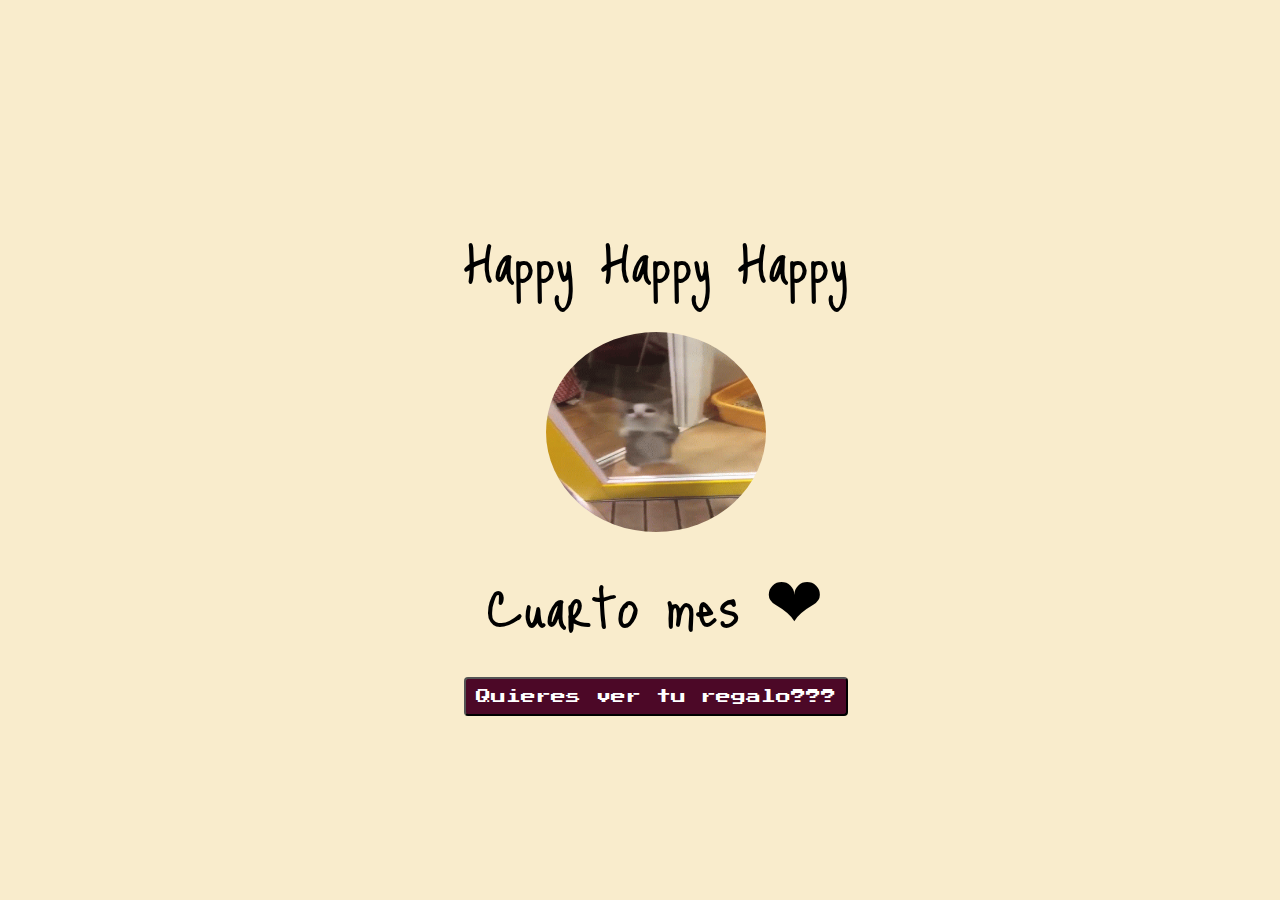
<file: index.html>
<html>
    <head>
        <title> Titulo </title>
        <!-- responsive -->
        <meta name="viewport" content="width=device-width, initial-scale=1.0">

        <!-- CSS  -->
        <link rel="stylesheet" href="css/index.css"> 
    </head> 
    <body class="all-center">
        <div class="container" id="intro-el"> 
            <div class="justMeFont"> 
                Happy Happy Happy
            </div>
            <div> 
                <img id="giftOvalo" src="/img/cat-cat-jumping.gif"> 
            </div>  
            <div class="justMeFont">
                Cuarto mes &#10084;
            </div>
            <button id="quieres-ver"> Quieres ver tu regalo??? </button>
        </div>

        <div class="pop-up-container all-center" id="pop-up-el"> 
            <div class="pop-up-contra"> 
                <h1> Ingresa la contraseña: </h1>
                <p> 
                    Hola amooor. Te preguntarás por qué esto tiene contraseña. Yyyy es por que..., ya sabrás. 
                    La manera en que funciona este primer reto es parecido al juego "frio y caliente".
                    Aunque seré más buena, y en vez de decirte "tibio" o "hirviendo", te daré pistas cada vez que ingreses
                    algo que creas que pueda ser la posible contraseña. Anda probando palabras que se te vengan a la mente como posibles contraseñas. 
                    Puedes pedirme ayuda, perso solo si es necesario. 
                    Buena suerte :) 
                </p>
                <input id="posible-contra" type="password" placeholder="Siii, escribe acá uwu"> 
                <br> 
    
                <div class="buttons-abajo"> 
                    <button id="cerrar"> Cerrar </button>
                    <button id="verificar-contra"> Verificar </button>
                </div>
            </div>
        </div>
    
        <script src="js/questions.js"></script> 
        <script src="js/index.js"></script> 
    </body>
</html>
</file>
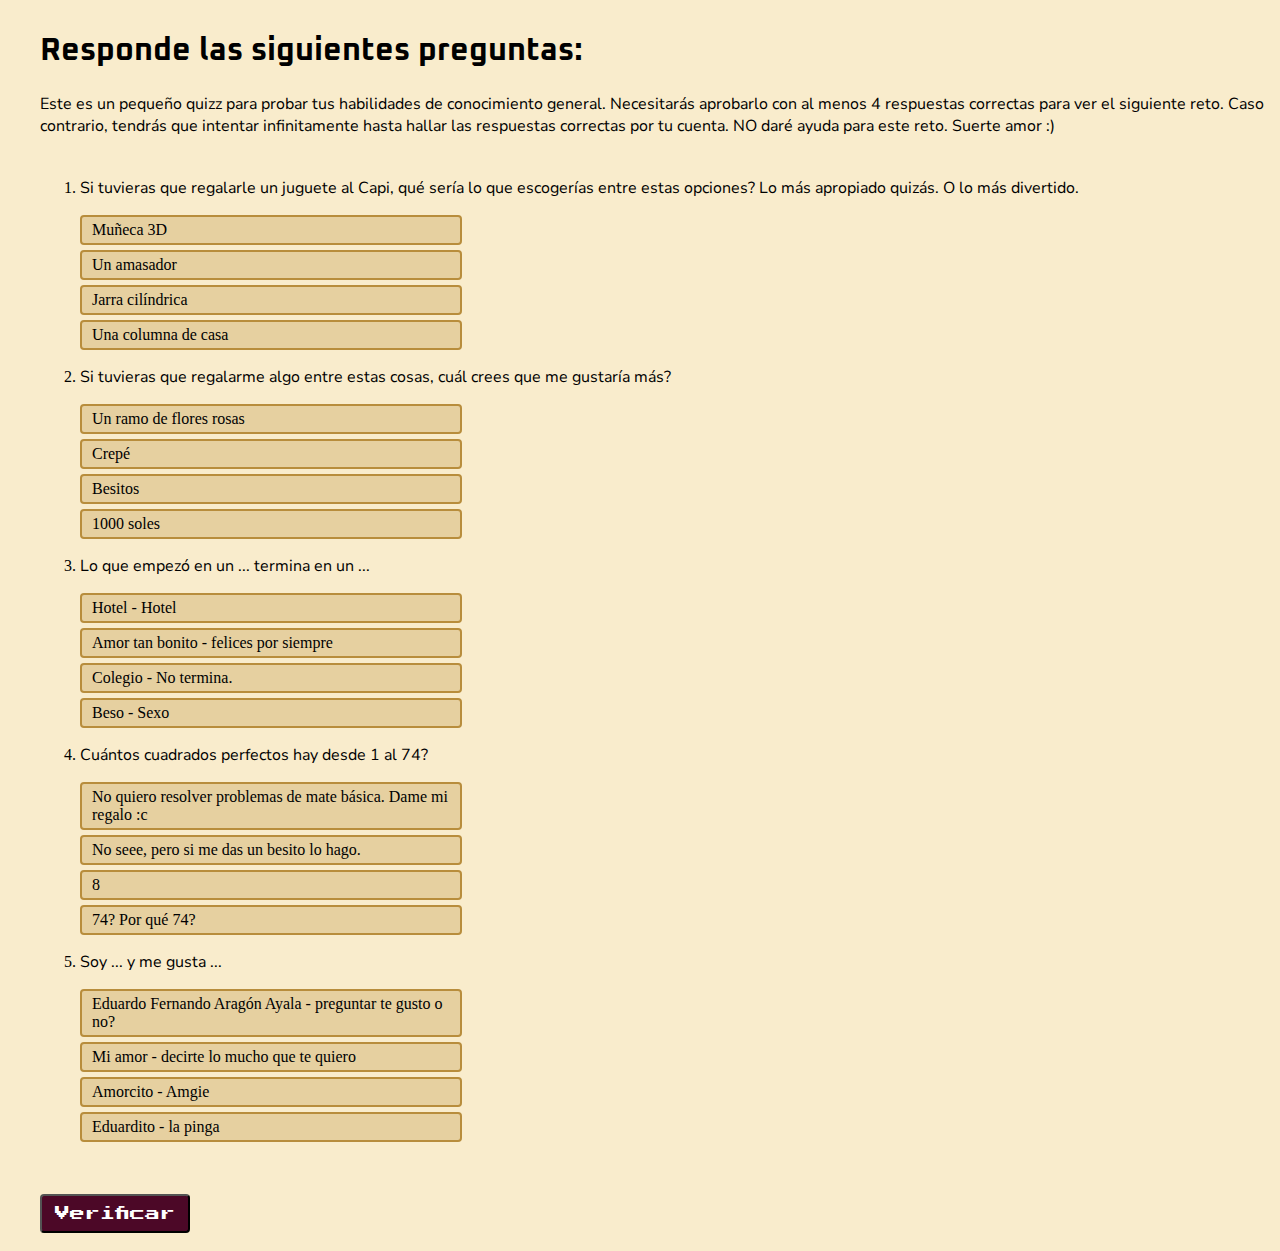
<file: quizz.html>
<html>
    <head>
        <title> Quizz </title> 
        <!-- responsive -->
        <meta name="viewport" content="width=device-width, initial-scale=1.0">
        <!-- CSS  -->
        <link rel="stylesheet" href="css/index.css"> 
    </head> 
    <body>
        <div id="quizz"> 
            <h1> Responde las siguientes preguntas: </h1>

            <p style="margin-bottom: 40px;"> 
                Este es un pequeño quizz para probar tus habilidades de conocimiento general. Necesitarás aprobarlo con al menos 4 respuestas correctas para ver el siguiente reto. 
                Caso contrario, tendrás que intentar infinitamente hasta hallar las respuestas correctas por tu cuenta. NO daré ayuda para este reto. Suerte amor :)  
            </p>

            <ol class="preguntas"> 
                <!-- Se inserta elementos 'li' (las preguntas) + claves con JavaScript -->
            </ol>

            <br> <br> 
            <button id="verificar-quizz"> Verificar </button>
            <br> <br> 
        </div> 

        <div class="pop-up-container all-center" id="pop-up-el"> 
            <div class="pop-up-contra"> 
                <p> 
                    <!-- No sé qué poner acá pero este es tu puntaje :)  -->
                </p>
                
                <div class="pressStartFont">
                    Puntaje:  
                </div>

                <div class="all-center"> 
                    <img src="/img/cat-cat-jumping.gif" height="150" width="150">
                </div>
                
                <br> <br> 
                <div class="buttons-abajo"> 
                    <button id="cerrar"> Volver a intentar </button>
                    <!-- Se inserta botón de continuar solo en caso de pasar el mínimo --> 
                </div>
            </div>
        </div>

        <!-- JavaScript -->
        <script src="js/questions.js"></script> 
        <script src="js/index.js"></script> 
    </body>
</html>
</file>
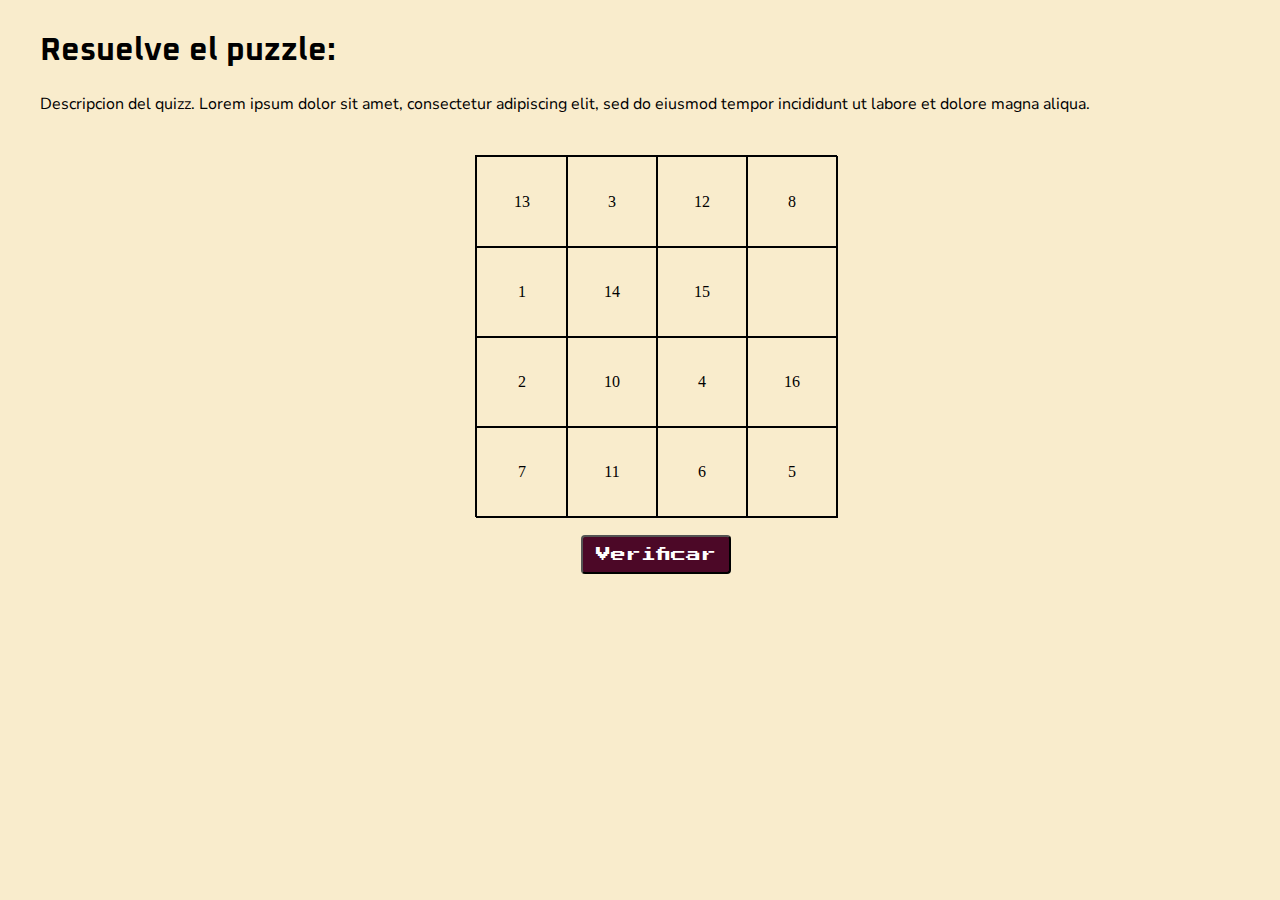
<file: slidingPuzzle.html>
<html>
    <head>
        <title> Sliding Puzzle </title> 
        <!-- responsive -->
        <meta name="viewport" content="width=device-width, initial-scale=1.0">
        <!-- CSS  -->
        <link rel="stylesheet" href="css/index.css"> 
    </head> 
    <body style="flex-direction: column;">
        <div>
            <h1> Resuelve el puzzle: </h1>
            <p style="margin-bottom: 40px;"> 
                Descripcion del quizz. Lorem ipsum dolor sit amet, consectetur adipiscing elit, sed do eiusmod tempor 
                incididunt ut labore et dolore magna aliqua.
            </p>
        </div> 
        
        <div id="puzzle-container" class="all-center"> 
            <div id="puzzle">
            </div>
        </div> 

        <br> 
        <div class="all-center">
            <button id="verificar-puzzle">Verificar</button>
        </div>
<!-- 
        <div class="pop-up-container all-center" id="pop-up-el"> 
            <div class="pop-up-contra"> 
                <p> 
                    Lorem ipsum dolor sit amet, consectetur adipiscing elit, sed do eiusmod tempor incididunt ut labore 
                    et dolore magna aliqua. 
                </p>
                
                <div class="pressStartFont">
                    Puntaje 
                </div>

                <div class="all-center"> 
                    <img src="/img/cat-cat-jumping.gif" height="150" width="150">
                </div>
                
                <br> <br> 
                <div class="buttons-abajo"> 
                    <button id="cerrar"> Volver a intentar </button>
                    Se inserta botón de continuar solo en caso de pasar el mínimo  
                </div>
            </div>
        </div>  -->

        <!-- JavaScript -->
        <script src="js/questions.js"></script> 
        <script src="js/index.js"></script> 
    </body>
</html>
</file>
<file: css/index.css>
/* Google fonts */
@import url('https://fonts.googleapis.com/css2?family=Inter:ital,opsz,wght@0,14..32,100..900;1,14..32,100..900&family=Just+Me+Again+Down+Here&family=Karla:ital,wght@0,200..800;1,200..800&family=Nunito+Sans:ital,opsz,wght@0,6..12,200..1000;1,6..12,200..1000&family=Oxanium:wght@200..800&family=Press+Start+2P&family=Ubuntu:ital,wght@0,300;0,400;0,500;0,700;1,300;1,400;1,500;1,700&display=swap');

body{
    background-color: #F9ECCC;
    margin-left: 40px;
    margin-top: 10px;
    display: flex; 
}
h1{
    font-family: "Oxanium", sans-serif;
}
p{
    font-family: "Nunito Sans", sans-serif;
}
.justMeFont{
    font-family: "Just Me Again Down Here", cursive;
    font-size: 70px;
    text-align: center;
    padding: 20px;
    padding-bottom: 20px;
}
.pressStartFont{
    font-family: "Press Start 2P", system-ui;
    font-size: 30px;
    text-align: center;
    margin-bottom: 20px;
}
#giftOvalo{
    border-radius: 250%;
    margin: 0 auto; 
    width: 220px;
    height: 200px;
}
input, button{
    color: white; 
    font-family: "Press Start 2P", system-ui;
    font-size: 15px;
    background-color: #4C0827; 
    border-radius: 4px;
    text-align: center;
    padding: 10px 10px; 
    min-width: 150px; 
}
div input{
    color: black; 
    background-color: white; 
    font-family: "Nunito Sans", sans-serif;
    margin-bottom: 20px;
    border: 1px solid black;
    display: block;
    margin: 25px auto;
    min-width: 300px; 
}
button:hover{
    opacity: 80%; 
    transition: opacity 0.3s ease-out;
    cursor: pointer;
}
.container{
    display: flex; 
    flex-direction: column; 
    align-items: center;
    justify-content: space-evenly; 
}
.opciones{
    display: flex; 
    flex-direction: column;
    gap: 5px; 
}
.claves{
    background-color: rgb(184, 141, 60, 0.3); 
    border-radius: 4px;
    border: 2px solid rgb(184, 141, 60); 
    padding: 4px 10px;
    text-align: left; 
    width: 30%;
    min-width: 300px; 

    /* transition: border 0.4s ease-out; */
}
.claves:hover{
    background-color: rgb(184, 141, 60); 
    cursor: pointer;
    transition: 0.3s ease;
}
.claves-pressed{
    background-color: rgb(184, 141, 60); 
    border-color: rgb(101, 67, 33);
}
.pop-up-container{
    opacity: 0;
    background-color: #F9ECCC; 
    position: fixed; 
    pointer-events: none;
    top: 0; 
    left: 0;
    height: 100%;
    width: 100vw;
    transition: 0.5s ease-in-out;
}
.pop-up-contra{
    background-color: white;
    padding: 20px 25px; 
    border-radius: 10px;

    width: 500px;
    min-height: 350px;
    max-width: 85%;
    box-shadow: 0 2px 4px rgba(0, 0, 0, 0.4);
}
.buttons-abajo{
    display: flex;
    gap: 15px; 
    justify-content: center; 
    align-items: flex-end;
}
.show{
    opacity: 1;
    pointer-events: auto;
}
.fade-out{
    opacity: 0;
    transition: opacity 0.5s ease-out;
}
/* Centers everything (vertical & horizontally) */
.all-center{
    display: flex;
    align-items: center;
    justify-content: center;
}
.no-scroll{
    overflow: hidden;
}
/* Puzzle  */
#puzzle{
    width: 360px; 
    height: 360px; 
    border: 1px solid; 

    position: relative; 
}
.puzzle-item{
    position: absolute; 
    border: 1px solid;
    width: 90px; 
    height: 90px; 
}
.puzzle-item img{
    width: 100%;
    height: 100%;
    object-fit: cover;
}
</file>
